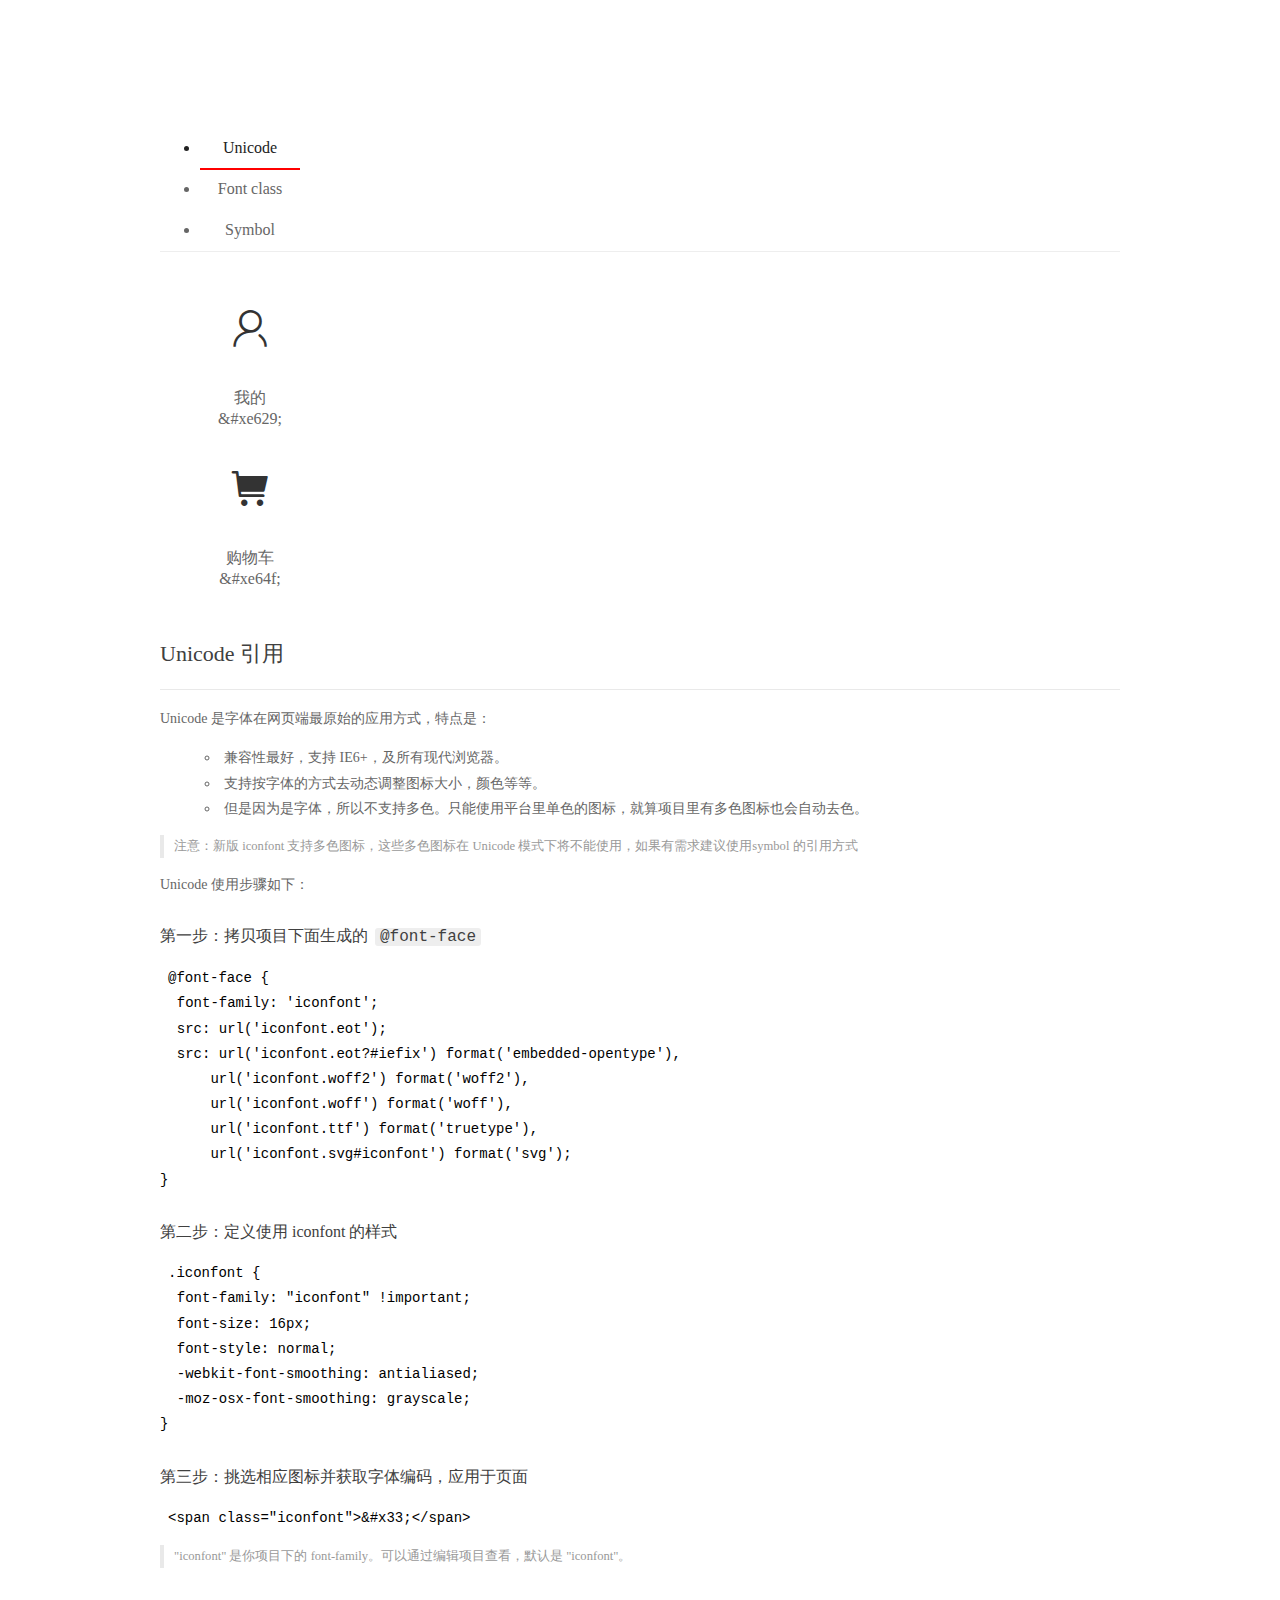
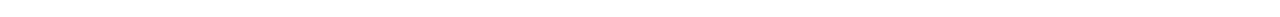
<file: project/font_reavitul6lk/demo_index.html>
<!DOCTYPE html>
<html>
<head>
  <meta charset="utf-8"/>
  <title>IconFont Demo</title>
  <link rel="shortcut icon" href="https://img.alicdn.com/tps/i4/TB1_oz6GVXXXXaFXpXXJDFnIXXX-64-64.ico" type="image/x-icon"/>
  <link rel="stylesheet" href="https://g.alicdn.com/thx/cube/1.3.2/cube.min.css">
  <link rel="stylesheet" href="demo.css">
  <link rel="stylesheet" href="iconfont.css">
  <script src="iconfont.js"></script>
  <!-- jQuery -->
  <script src="https://a1.alicdn.com/oss/uploads/2018/12/26/7bfddb60-08e8-11e9-9b04-53e73bb6408b.js"></script>
  <!-- 代码高亮 -->
  <script src="https://a1.alicdn.com/oss/uploads/2018/12/26/a3f714d0-08e6-11e9-8a15-ebf944d7534c.js"></script>
</head>
<body>
  <div class="main">
    <h1 class="logo"><a href="https://www.iconfont.cn/" title="iconfont 首页" target="_blank">&#xe86b;</a></h1>
    <div class="nav-tabs">
      <ul id="tabs" class="dib-box">
        <li class="dib active"><span>Unicode</span></li>
        <li class="dib"><span>Font class</span></li>
        <li class="dib"><span>Symbol</span></li>
      </ul>
      
    </div>
    <div class="tab-container">
      <div class="content unicode" style="display: block;">
          <ul class="icon_lists dib-box">
          
            <li class="dib">
              <span class="icon iconfont">&#xe629;</span>
                <div class="name">我的</div>
                <div class="code-name">&amp;#xe629;</div>
              </li>
          
            <li class="dib">
              <span class="icon iconfont">&#xe64f;</span>
                <div class="name">购物车</div>
                <div class="code-name">&amp;#xe64f;</div>
              </li>
          
          </ul>
          <div class="article markdown">
          <h2 id="unicode-">Unicode 引用</h2>
          <hr>

          <p>Unicode 是字体在网页端最原始的应用方式，特点是：</p>
          <ul>
            <li>兼容性最好，支持 IE6+，及所有现代浏览器。</li>
            <li>支持按字体的方式去动态调整图标大小，颜色等等。</li>
            <li>但是因为是字体，所以不支持多色。只能使用平台里单色的图标，就算项目里有多色图标也会自动去色。</li>
          </ul>
          <blockquote>
            <p>注意：新版 iconfont 支持多色图标，这些多色图标在 Unicode 模式下将不能使用，如果有需求建议使用symbol 的引用方式</p>
          </blockquote>
          <p>Unicode 使用步骤如下：</p>
          <h3 id="-font-face">第一步：拷贝项目下面生成的 <code>@font-face</code></h3>
<pre><code class="language-css"
>@font-face {
  font-family: 'iconfont';
  src: url('iconfont.eot');
  src: url('iconfont.eot?#iefix') format('embedded-opentype'),
      url('iconfont.woff2') format('woff2'),
      url('iconfont.woff') format('woff'),
      url('iconfont.ttf') format('truetype'),
      url('iconfont.svg#iconfont') format('svg');
}
</code></pre>
          <h3 id="-iconfont-">第二步：定义使用 iconfont 的样式</h3>
<pre><code class="language-css"
>.iconfont {
  font-family: "iconfont" !important;
  font-size: 16px;
  font-style: normal;
  -webkit-font-smoothing: antialiased;
  -moz-osx-font-smoothing: grayscale;
}
</code></pre>
          <h3 id="-">第三步：挑选相应图标并获取字体编码，应用于页面</h3>
<pre>
<code class="language-html"
>&lt;span class="iconfont"&gt;&amp;#x33;&lt;/span&gt;
</code></pre>
          <blockquote>
            <p>"iconfont" 是你项目下的 font-family。可以通过编辑项目查看，默认是 "iconfont"。</p>
          </blockquote>
          </div>
      </div>
      <div class="content font-class">
        <ul class="icon_lists dib-box">
          
          <li class="dib">
            <span class="icon iconfont icon-weibiaoti2fuzhi12"></span>
            <div class="name">
              我的
            </div>
            <div class="code-name">.icon-weibiaoti2fuzhi12
            </div>
          </li>
          
          <li class="dib">
            <span class="icon iconfont icon-gouwuche"></span>
            <div class="name">
              购物车
            </div>
            <div class="code-name">.icon-gouwuche
            </div>
          </li>
          
        </ul>
        <div class="article markdown">
        <h2 id="font-class-">font-class 引用</h2>
        <hr>

        <p>font-class 是 Unicode 使用方式的一种变种，主要是解决 Unicode 书写不直观，语意不明确的问题。</p>
        <p>与 Unicode 使用方式相比，具有如下特点：</p>
        <ul>
          <li>兼容性良好，支持 IE8+，及所有现代浏览器。</li>
          <li>相比于 Unicode 语意明确，书写更直观。可以很容易分辨这个 icon 是什么。</li>
          <li>因为使用 class 来定义图标，所以当要替换图标时，只需要修改 class 里面的 Unicode 引用。</li>
          <li>不过因为本质上还是使用的字体，所以多色图标还是不支持的。</li>
        </ul>
        <p>使用步骤如下：</p>
        <h3 id="-fontclass-">第一步：引入项目下面生成的 fontclass 代码：</h3>
<pre><code class="language-html">&lt;link rel="stylesheet" href="./iconfont.css"&gt;
</code></pre>
        <h3 id="-">第二步：挑选相应图标并获取类名，应用于页面：</h3>
<pre><code class="language-html">&lt;span class="iconfont icon-xxx"&gt;&lt;/span&gt;
</code></pre>
        <blockquote>
          <p>"
            iconfont" 是你项目下的 font-family。可以通过编辑项目查看，默认是 "iconfont"。</p>
        </blockquote>
      </div>
      </div>
      <div class="content symbol">
          <ul class="icon_lists dib-box">
          
            <li class="dib">
                <svg class="icon svg-icon" aria-hidden="true">
                  <use xlink:href="#icon-weibiaoti2fuzhi12"></use>
                </svg>
                <div class="name">我的</div>
                <div class="code-name">#icon-weibiaoti2fuzhi12</div>
            </li>
          
            <li class="dib">
                <svg class="icon svg-icon" aria-hidden="true">
                  <use xlink:href="#icon-gouwuche"></use>
                </svg>
                <div class="name">购物车</div>
                <div class="code-name">#icon-gouwuche</div>
            </li>
          
          </ul>
          <div class="article markdown">
          <h2 id="symbol-">Symbol 引用</h2>
          <hr>

          <p>这是一种全新的使用方式，应该说这才是未来的主流，也是平台目前推荐的用法。相关介绍可以参考这篇<a href="">文章</a>
            这种用法其实是做了一个 SVG 的集合，与另外两种相比具有如下特点：</p>
          <ul>
            <li>支持多色图标了，不再受单色限制。</li>
            <li>通过一些技巧，支持像字体那样，通过 <code>font-size</code>, <code>color</code> 来调整样式。</li>
            <li>兼容性较差，支持 IE9+，及现代浏览器。</li>
            <li>浏览器渲染 SVG 的性能一般，还不如 png。</li>
          </ul>
          <p>使用步骤如下：</p>
          <h3 id="-symbol-">第一步：引入项目下面生成的 symbol 代码：</h3>
<pre><code class="language-html">&lt;script src="./iconfont.js"&gt;&lt;/script&gt;
</code></pre>
          <h3 id="-css-">第二步：加入通用 CSS 代码（引入一次就行）：</h3>
<pre><code class="language-html">&lt;style&gt;
.icon {
  width: 1em;
  height: 1em;
  vertical-align: -0.15em;
  fill: currentColor;
  overflow: hidden;
}
&lt;/style&gt;
</code></pre>
          <h3 id="-">第三步：挑选相应图标并获取类名，应用于页面：</h3>
<pre><code class="language-html">&lt;svg class="icon" aria-hidden="true"&gt;
  &lt;use xlink:href="#icon-xxx"&gt;&lt;/use&gt;
&lt;/svg&gt;
</code></pre>
          </div>
      </div>

    </div>
  </div>
  <script>
  $(document).ready(function () {
      $('.tab-container .content:first').show()

      $('#tabs li').click(function (e) {
        var tabContent = $('.tab-container .content')
        var index = $(this).index()

        if ($(this).hasClass('active')) {
          return
        } else {
          $('#tabs li').removeClass('active')
          $(this).addClass('active')

          tabContent.hide().eq(index).fadeIn()
        }
      })
    })
  </script>
</body>
</html>
</file>
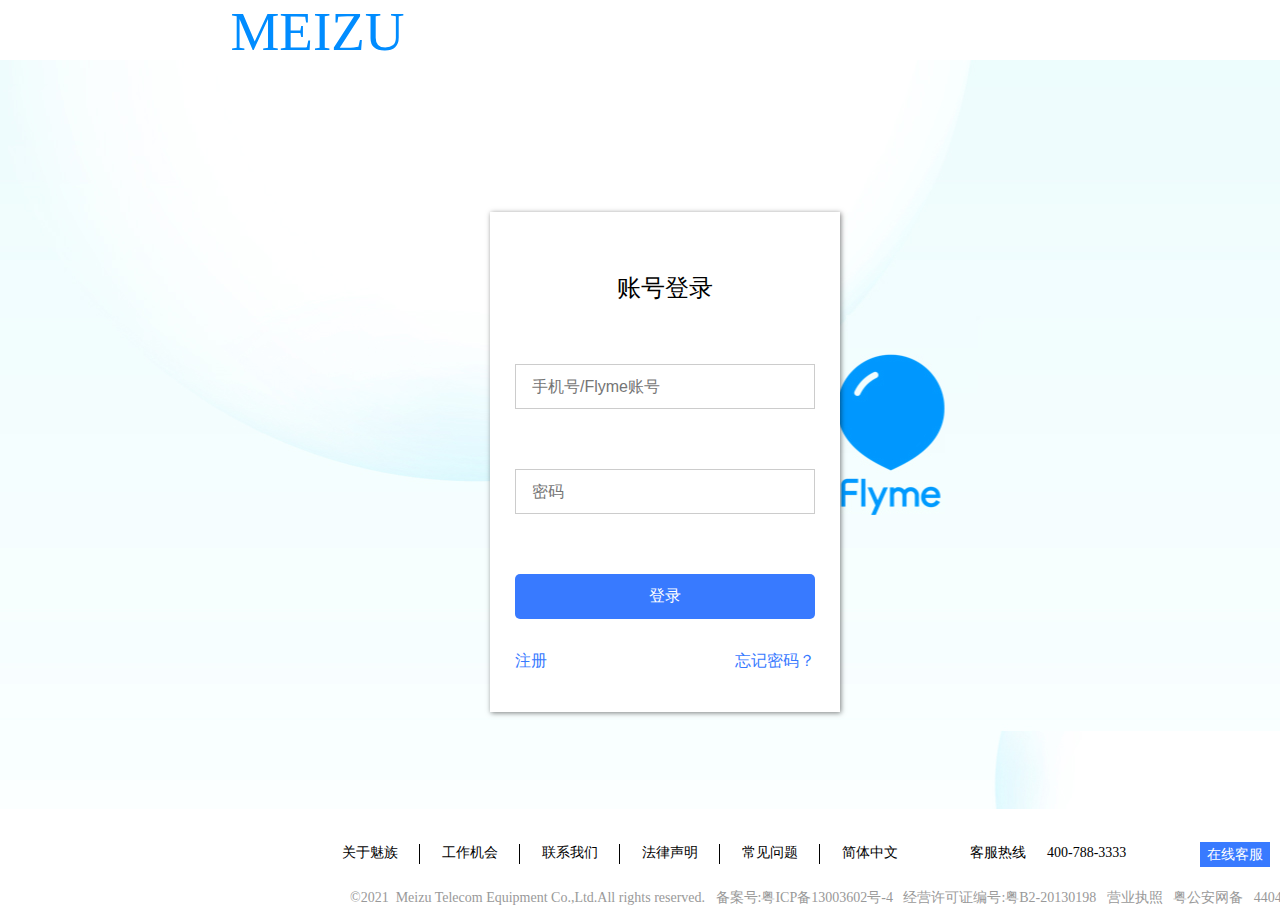
<file: project/views/login.html>
<!DOCTYPE html>
<html lang="en">
<head>
    <meta charset="UTF-8">
    <meta name="viewport" content="width=device-width, initial-scale=1.0">
    <title>Document</title>
    <link rel="stylesheet" href="../css/login.css">
</head>
<body>
    <div class="top">
        <h1>MEIZU</h1>
    </div>
    <div class="banner">
        <div class="logo">
            <img src="../images/top1_03.jpg" alt="">
            <div class="login">
                <h2>账号登录</h2>
                <input type="text" placeholder="手机号/Flyme账号" class="text">
                <input type="password" placeholder="密码" class="password">
                <input type="button" value="登录" class="submit">
                <ul class="list">
                    <li class="zhuce">注册</li>
                    <li>忘记密码？</li>
                </ul>
            </div>
            <div class="reg">
                <h2>注册Flyme账号</h2>
                <input type="text" placeholder="账号/Flyme账号" class="text2">
                <input type="password" placeholder="密码" class="password2">
                <input type="password" placeholder="确认密码" class="password3">
                <input type="button" value="立即注册" class="submit2">
                <ul class="list2">
                    <li class="denglu">取消</li>
                </ul>
            </div>
        </div>
        <ul class="footer">
            <li><a href="">关于魅族</a></li>
            <li><a href="">工作机会</a></li>
            <li><a href="">联系我们</a></li>
            <li><a href="">法律声明</a></li>
            <li><a href="">常见问题</a></li>
            <li><a href="">简体中文</a></li>
            <p class="kefu">客服热线&nbsp;&nbsp;&nbsp;&nbsp;&nbsp;&nbsp;400-788-3333</p>
            <p class="zaixian">在线客服</p>
            <p class="pic">
                <a href=""><img src="../images/top1_07.jpg" alt=""></a>
                <a href=""><img src="../images/top1_09.jpg" alt=""></a>
                <a href=""><img src="../images/top1_11.jpg" alt=""></a>
            </p>
        </ul>
        <p class="last">&copy;2021&nbsp;&nbsp;Meizu Telecom Equipment Co.,Ltd.All rights reserved. &nbsp;&nbsp;备案号:粤ICP备13003602号-4&nbsp;&nbsp; 经营许可证编号:粤B2-20130198&nbsp;&nbsp; 营业执照&nbsp;&nbsp;&nbsp;粤公安网备&nbsp;&nbsp;&nbsp;44049102496076号</p>
    </div>
    <script src="../js/jquery.min.js"></script>
    <script src="../js/login.js"></script>
</body>
</html>
</file>
<file: project/font_reavitul6lk/demo.css>
/* Logo 字体 */
@font-face {
  font-family: "iconfont logo";
  src: url('https://at.alicdn.com/t/font_985780_km7mi63cihi.eot?t=1545807318834');
  src: url('https://at.alicdn.com/t/font_985780_km7mi63cihi.eot?t=1545807318834#iefix') format('embedded-opentype'),
    url('https://at.alicdn.com/t/font_985780_km7mi63cihi.woff?t=1545807318834') format('woff'),
    url('https://at.alicdn.com/t/font_985780_km7mi63cihi.ttf?t=1545807318834') format('truetype'),
    url('https://at.alicdn.com/t/font_985780_km7mi63cihi.svg?t=1545807318834#iconfont') format('svg');
}

.logo {
  font-family: "iconfont logo";
  font-size: 160px;
  font-style: normal;
  -webkit-font-smoothing: antialiased;
  -moz-osx-font-smoothing: grayscale;
}

/* tabs */
.nav-tabs {
  position: relative;
}

.nav-tabs .nav-more {
  position: absolute;
  right: 0;
  bottom: 0;
  height: 42px;
  line-height: 42px;
  color: #666;
}

#tabs {
  border-bottom: 1px solid #eee;
}

#tabs li {
  cursor: pointer;
  width: 100px;
  height: 40px;
  line-height: 40px;
  text-align: center;
  font-size: 16px;
  border-bottom: 2px solid transparent;
  position: relative;
  z-index: 1;
  margin-bottom: -1px;
  color: #666;
}


#tabs .active {
  border-bottom-color: #f00;
  color: #222;
}

.tab-container .content {
  display: none;
}

/* 页面布局 */
.main {
  padding: 30px 100px;
  width: 960px;
  margin: 0 auto;
}

.main .logo {
  color: #333;
  text-align: left;
  margin-bottom: 30px;
  line-height: 1;
  height: 110px;
  margin-top: -50px;
  overflow: hidden;
  *zoom: 1;
}

.main .logo a {
  font-size: 160px;
  color: #333;
}

.helps {
  margin-top: 40px;
}

.helps pre {
  padding: 20px;
  margin: 10px 0;
  border: solid 1px #e7e1cd;
  background-color: #fffdef;
  overflow: auto;
}

.icon_lists {
  width: 100% !important;
  overflow: hidden;
  *zoom: 1;
}

.icon_lists li {
  width: 100px;
  margin-bottom: 10px;
  margin-right: 20px;
  text-align: center;
  list-style: none !important;
  cursor: default;
}

.icon_lists li .code-name {
  line-height: 1.2;
}

.icon_lists .icon {
  display: block;
  height: 100px;
  line-height: 100px;
  font-size: 42px;
  margin: 10px auto;
  color: #333;
  -webkit-transition: font-size 0.25s linear, width 0.25s linear;
  -moz-transition: font-size 0.25s linear, width 0.25s linear;
  transition: font-size 0.25s linear, width 0.25s linear;
}

.icon_lists .icon:hover {
  font-size: 100px;
}

.icon_lists .svg-icon {
  /* 通过设置 font-size 来改变图标大小 */
  width: 1em;
  /* 图标和文字相邻时，垂直对齐 */
  vertical-align: -0.15em;
  /* 通过设置 color 来改变 SVG 的颜色/fill */
  fill: currentColor;
  /* path 和 stroke 溢出 viewBox 部分在 IE 下会显示
      normalize.css 中也包含这行 */
  overflow: hidden;
}

.icon_lists li .name,
.icon_lists li .code-name {
  color: #666;
}

/* markdown 样式 */
.markdown {
  color: #666;
  font-size: 14px;
  line-height: 1.8;
}

.highlight {
  line-height: 1.5;
}

.markdown img {
  vertical-align: middle;
  max-width: 100%;
}

.markdown h1 {
  color: #404040;
  font-weight: 500;
  line-height: 40px;
  margin-bottom: 24px;
}

.markdown h2,
.markdown h3,
.markdown h4,
.markdown h5,
.markdown h6 {
  color: #404040;
  margin: 1.6em 0 0.6em 0;
  font-weight: 500;
  clear: both;
}

.markdown h1 {
  font-size: 28px;
}

.markdown h2 {
  font-size: 22px;
}

.markdown h3 {
  font-size: 16px;
}

.markdown h4 {
  font-size: 14px;
}

.markdown h5 {
  font-size: 12px;
}

.markdown h6 {
  font-size: 12px;
}

.markdown hr {
  height: 1px;
  border: 0;
  background: #e9e9e9;
  margin: 16px 0;
  clear: both;
}

.markdown p {
  margin: 1em 0;
}

.markdown>p,
.markdown>blockquote,
.markdown>.highlight,
.markdown>ol,
.markdown>ul {
  width: 80%;
}

.markdown ul>li {
  list-style: circle;
}

.markdown>ul li,
.markdown blockquote ul>li {
  margin-left: 20px;
  padding-left: 4px;
}

.markdown>ul li p,
.markdown>ol li p {
  margin: 0.6em 0;
}

.markdown ol>li {
  list-style: decimal;
}

.markdown>ol li,
.markdown blockquote ol>li {
  margin-left: 20px;
  padding-left: 4px;
}

.markdown code {
  margin: 0 3px;
  padding: 0 5px;
  background: #eee;
  border-radius: 3px;
}

.markdown strong,
.markdown b {
  font-weight: 600;
}

.markdown>table {
  border-collapse: collapse;
  border-spacing: 0px;
  empty-cells: show;
  border: 1px solid #e9e9e9;
  width: 95%;
  margin-bottom: 24px;
}

.markdown>table th {
  white-space: nowrap;
  color: #333;
  font-weight: 600;
}

.markdown>table th,
.markdown>table td {
  border: 1px solid #e9e9e9;
  padding: 8px 16px;
  text-align: left;
}

.markdown>table th {
  background: #F7F7F7;
}

.markdown blockquote {
  font-size: 90%;
  color: #999;
  border-left: 4px solid #e9e9e9;
  padding-left: 0.8em;
  margin: 1em 0;
}

.markdown blockquote p {
  margin: 0;
}

.markdown .anchor {
  opacity: 0;
  transition: opacity 0.3s ease;
  margin-left: 8px;
}

.markdown .waiting {
  color: #ccc;
}

.markdown h1:hover .anchor,
.markdown h2:hover .anchor,
.markdown h3:hover .anchor,
.markdown h4:hover .anchor,
.markdown h5:hover .anchor,
.markdown h6:hover .anchor {
  opacity: 1;
  display: inline-block;
}

.markdown>br,
.markdown>p>br {
  clear: both;
}


.hljs {
  display: block;
  background: white;
  padding: 0.5em;
  color: #333333;
  overflow-x: auto;
}

.hljs-comment,
.hljs-meta {
  color: #969896;
}

.hljs-string,
.hljs-variable,
.hljs-template-variable,
.hljs-strong,
.hljs-emphasis,
.hljs-quote {
  color: #df5000;
}

.hljs-keyword,
.hljs-selector-tag,
.hljs-type {
  color: #a71d5d;
}

.hljs-literal,
.hljs-symbol,
.hljs-bullet,
.hljs-attribute {
  color: #0086b3;
}

.hljs-section,
.hljs-name {
  color: #63a35c;
}

.hljs-tag {
  color: #333333;
}

.hljs-title,
.hljs-attr,
.hljs-selector-id,
.hljs-selector-class,
.hljs-selector-attr,
.hljs-selector-pseudo {
  color: #795da3;
}

.hljs-addition {
  color: #55a532;
  background-color: #eaffea;
}

.hljs-deletion {
  color: #bd2c00;
  background-color: #ffecec;
}

.hljs-link {
  text-decoration: underline;
}

/* 代码高亮 */
/* PrismJS 1.15.0
https://prismjs.com/download.html#themes=prism&languages=markup+css+clike+javascript */
/**
 * prism.js default theme for JavaScript, CSS and HTML
 * Based on dabblet (http://dabblet.com)
 * @author Lea Verou
 */
code[class*="language-"],
pre[class*="language-"] {
  color: black;
  background: none;
  text-shadow: 0 1px white;
  font-family: Consolas, Monaco, 'Andale Mono', 'Ubuntu Mono', monospace;
  text-align: left;
  white-space: pre;
  word-spacing: normal;
  word-break: normal;
  word-wrap: normal;
  line-height: 1.5;

  -moz-tab-size: 4;
  -o-tab-size: 4;
  tab-size: 4;

  -webkit-hyphens: none;
  -moz-hyphens: none;
  -ms-hyphens: none;
  hyphens: none;
}

pre[class*="language-"]::-moz-selection,
pre[class*="language-"] ::-moz-selection,
code[class*="language-"]::-moz-selection,
code[class*="language-"] ::-moz-selection {
  text-shadow: none;
  background: #b3d4fc;
}

pre[class*="language-"]::selection,
pre[class*="language-"] ::selection,
code[class*="language-"]::selection,
code[class*="language-"] ::selection {
  text-shadow: none;
  background: #b3d4fc;
}

@media print {

  code[class*="language-"],
  pre[class*="language-"] {
    text-shadow: none;
  }
}

/* Code blocks */
pre[class*="language-"] {
  padding: 1em;
  margin: .5em 0;
  overflow: auto;
}

:not(pre)>code[class*="language-"],
pre[class*="language-"] {
  background: #f5f2f0;
}

/* Inline code */
:not(pre)>code[class*="language-"] {
  padding: .1em;
  border-radius: .3em;
  white-space: normal;
}

.token.comment,
.token.prolog,
.token.doctype,
.token.cdata {
  color: slategray;
}

.token.punctuation {
  color: #999;
}

.namespace {
  opacity: .7;
}

.token.property,
.token.tag,
.token.boolean,
.token.number,
.token.constant,
.token.symbol,
.token.deleted {
  color: #905;
}

.token.selector,
.token.attr-name,
.token.string,
.token.char,
.token.builtin,
.token.inserted {
  color: #690;
}

.token.operator,
.token.entity,
.token.url,
.language-css .token.string,
.style .token.string {
  color: #9a6e3a;
  background: hsla(0, 0%, 100%, .5);
}

.token.atrule,
.token.attr-value,
.token.keyword {
  color: #07a;
}

.token.function,
.token.class-name {
  color: #DD4A68;
}

.token.regex,
.token.important,
.token.variable {
  color: #e90;
}

.token.important,
.token.bold {
  font-weight: bold;
}

.token.italic {
  font-style: italic;
}

.token.entity {
  cursor: help;
}
</file>
<file: project/font_reavitul6lk/iconfont.css>
@font-face {font-family: "iconfont";
  src: url('iconfont.eot?t=1610352838519'); /* IE9 */
  src: url('iconfont.eot?t=1610352838519#iefix') format('embedded-opentype'), /* IE6-IE8 */
  url('[data-uri]') format('woff2'),
  url('iconfont.woff?t=1610352838519') format('woff'),
  url('iconfont.ttf?t=1610352838519') format('truetype'), /* chrome, firefox, opera, Safari, Android, iOS 4.2+ */
  url('iconfont.svg?t=1610352838519#iconfont') format('svg'); /* iOS 4.1- */
}

.iconfont {
  font-family: "iconfont" !important;
  font-size: 22px;
  font-style: normal;
  -webkit-font-smoothing: antialiased;
  -moz-osx-font-smoothing: grayscale;
}

.icon-weibiaoti2fuzhi12:before {
  content: "\e629";
}

.icon-gouwuche:before {
  content: "\e64f";
}
</file>
<file: project/css/login.css>
*{margin: 0;padding: 0;box-sizing: border-box;}
body,html{width: 100%;}
li{list-style: none;}
a{text-decoration: none;}
h1,h2,h3,h4,h5,h6{font-weight: normal;}
img{
    display: block;
}
.top{
    width: 100%;
    height: 60px;
}
.top h1{
    width: 100%;
    height: 60px;
    font-size: 55px;
    text-indent: 18%;
    color: #008cff;
    font-family: "方正舒体";
    margin-right: 15px;
}
.banner{
    width: 100%;
    height: 749px;
    background-image: url("../images/top_03.jpg");
    background-repeat: no-repeat;
    background-size: cover;
}
.logo{
    width: 100%;
    height: 100%;
    display: flex;
    position: relative;
    align-items: center;
}
.logo img{
    padding-left: 836px;
}
.login{
    width: 350px;
    height: 500px;
    margin-left: 200px;
    position: absolute;
    top: 152px;
    right: 440px;
    box-shadow: 1px 1px 5px rgb(0, 0, 0,0.5);
    background-color: #fff;
}
.login h2{
    text-align: center;
    padding-top:60px;
}
.text,.password{
    width: 300px;
    height: 45px;
    margin-left: 25px;
    margin-top: 60px;
    font-size: 16px;
    text-indent: 1em;
    border: 1px solid #ccc;
    outline-color:skyblue;
}
.submit{
    width: 300px;
    height: 45px;
    margin-left: 25px;
    margin-top: 60px;
    font-size: 16px;
    text-align: center;
    color: #fff;
    border: none;
    border-radius: 5px;
    background-color: #387aff;
    cursor: pointer;
    outline:none;
    border: none;
}
.submit:hover{background-color: blue;}
.list{
    width: 300px;
    height: 45px;
    color: #387aff;
    display: flex;
    justify-content: space-between;
    align-items: center;
    margin-left: 25px;
    margin-top: 20px;
    cursor: pointer;
}
.reg{
    width: 350px;
    height: 500px;
    margin-left: 5px;
    position: absolute;
    top: 152px;
    right: 440px;
    display: none;
    box-shadow: 1px 1px 5px rgb(0, 0, 0,0.5);
    background-color:#fff;
}
.reg h2{
    text-align: center;
    padding-top:40px;
}
.text2,.password2,.password3{
    width: 300px;
    height: 45px;
    margin-left: 25px;
    margin-top: 40px;
    font-size: 16px;
    text-indent: 1em;
    border: 1px solid #ccc;
    outline-color:skyblue;
}
.submit2{
    width: 300px;
    height: 45px;
    margin-left: 25px;
    margin-top: 40px;
    font-size: 16px;
    text-align: center;
    color: #fff;
    border: none;
    border-radius: 5px;
    background-color: #387aff;
    cursor: pointer;
    outline:none;
    border: none;
}
.submit2:hover{background-color: blue;}
.list2{
    width: 300px;
    height: 45px;
    color: #387aff;
    display: flex;
    justify-content: space-between;
    align-items: center;
    margin-left: 30px;
    font-size: 17px;
    margin-top: 15px;
    cursor: pointer;
}
.footer{
    width: 100%;
    height: 50px;
    display: flex;
    margin-left: 320px;
    margin-top: 20px;
    align-items: center;
}
.footer li{
    height: 50px;
    display: flex;
    align-items: center;
}
.footer li a{
    width:100px;
    height: 20px;
    color: #000;
    text-align: center;
    font-size: 14px;
    border-right: 1px solid #000;
}
.footer li:nth-child(6) a{
    border-right: none;
}
.kefu{
    width: 230px;
    height: 20px;
    font-size: 14px;
    margin-left: 50px;
}
.zaixian{
    width: 70px;
    height: 25px;
    font-size: 14px;
    color: #fff;
    text-align: center;
    line-height: 25px;
    background-color: #387aff;
}
.pic{
    width: 130px;
    height: 35px;
    display: flex;
    justify-content: space-between;
    align-items: center;
    margin-left: 140px;
}
.last{
    width: 100%;
    height: 30px;
    font-size: 14px;
    color: #999;
    margin-left:350px ;
    margin-top: 10px;
}
</file>
